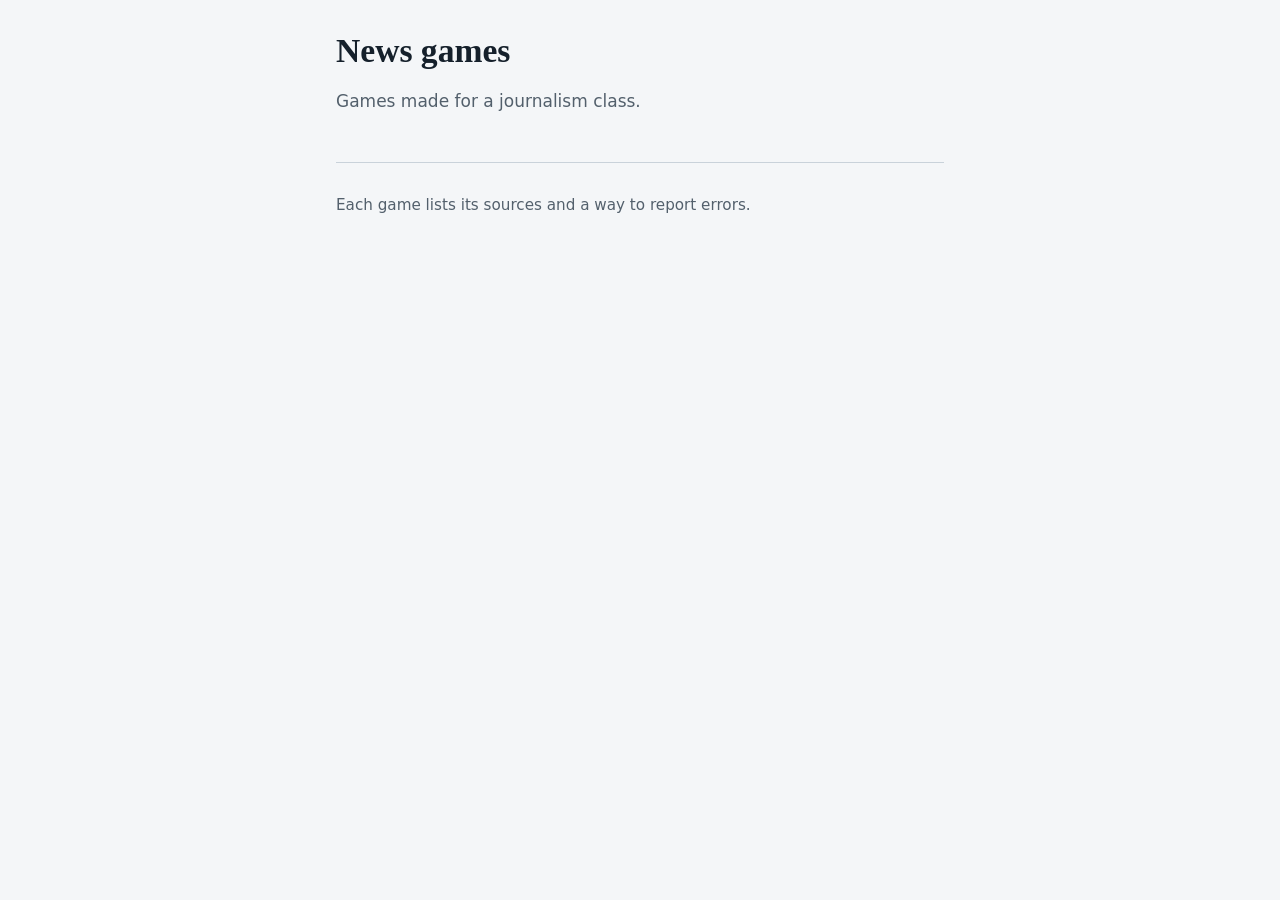
<file: games/index.html>
<!doctype html>
<html lang="en">
<head>
  <meta charset="utf-8">
  <meta name="viewport" content="width=device-width, initial-scale=1, viewport-fit=cover">
  <title>News games</title>
  <style>
    /* This is the front page of the published site. Each game is a link below. */
    :root {
      --paper: #f4f6f8;
      --surface: #ffffff;
      --ink: #15202b;
      --muted: #53606c;
      --line: #c9d2da;
      --accent: #0a6c74;
      --radius: 10px;
      --font-body: system-ui, -apple-system, "Segoe UI", Roboto, "Helvetica Neue", Arial, sans-serif;
      --font-display: "Iowan Old Style", "Palatino Linotype", Palatino, "Book Antiqua", Georgia, serif;
      color-scheme: light dark;
    }
    @media (prefers-color-scheme: dark) {
      :root {
        --paper: #11171d;
        --surface: #1a232c;
        --ink: #e8edf1;
        --muted: #a2afbb;
        --line: #34414d;
        --accent: #66c4cb;
      }
    }
    * { box-sizing: border-box; }
    body { margin: 0; background: var(--paper); color: var(--ink); font: 1.0625rem/1.55 var(--font-body); }
    main { max-width: 40rem; margin: 0 auto; padding: 2rem 1rem 3rem; }
    h1 { font-family: var(--font-display); font-size: 2.1rem; line-height: 1.15; margin: 0 0 .5rem; }
    .subtitle, footer { color: var(--muted); }
    ul { list-style: none; padding: 0; margin: 1.5rem 0; display: grid; gap: .75rem; }
    a.game {
      display: block; min-height: 48px; padding: .9rem 1rem;
      background: var(--surface); border: 1px solid var(--line); border-radius: var(--radius);
      color: var(--ink); text-decoration: none;
    }
    a.game strong { display: block; color: var(--accent); font-size: 1.1rem; }
    a.game:hover strong { text-decoration: underline; }
    a:focus-visible { outline: 3px solid var(--accent); outline-offset: 3px; }
    footer { border-top: 1px solid var(--line); padding-top: 1rem; font-size: .95rem; }
  </style>
</head>
<body>
  <main>
    <h1>News games</h1>
    <p class="subtitle">Games made for a journalism class.</p>

    <!-- One <li> per published game. The publish-render skill keeps this list up to date.
         Copy this pattern:
         <li><a class="game" href="game-folder-name/"><strong>Game title</strong> One-line description.</a></li> -->
    <ul>
    </ul>

    <footer>
      <p>Each game lists its sources and a way to report errors.</p>
    </footer>
  </main>
</body>
</html>
</file>
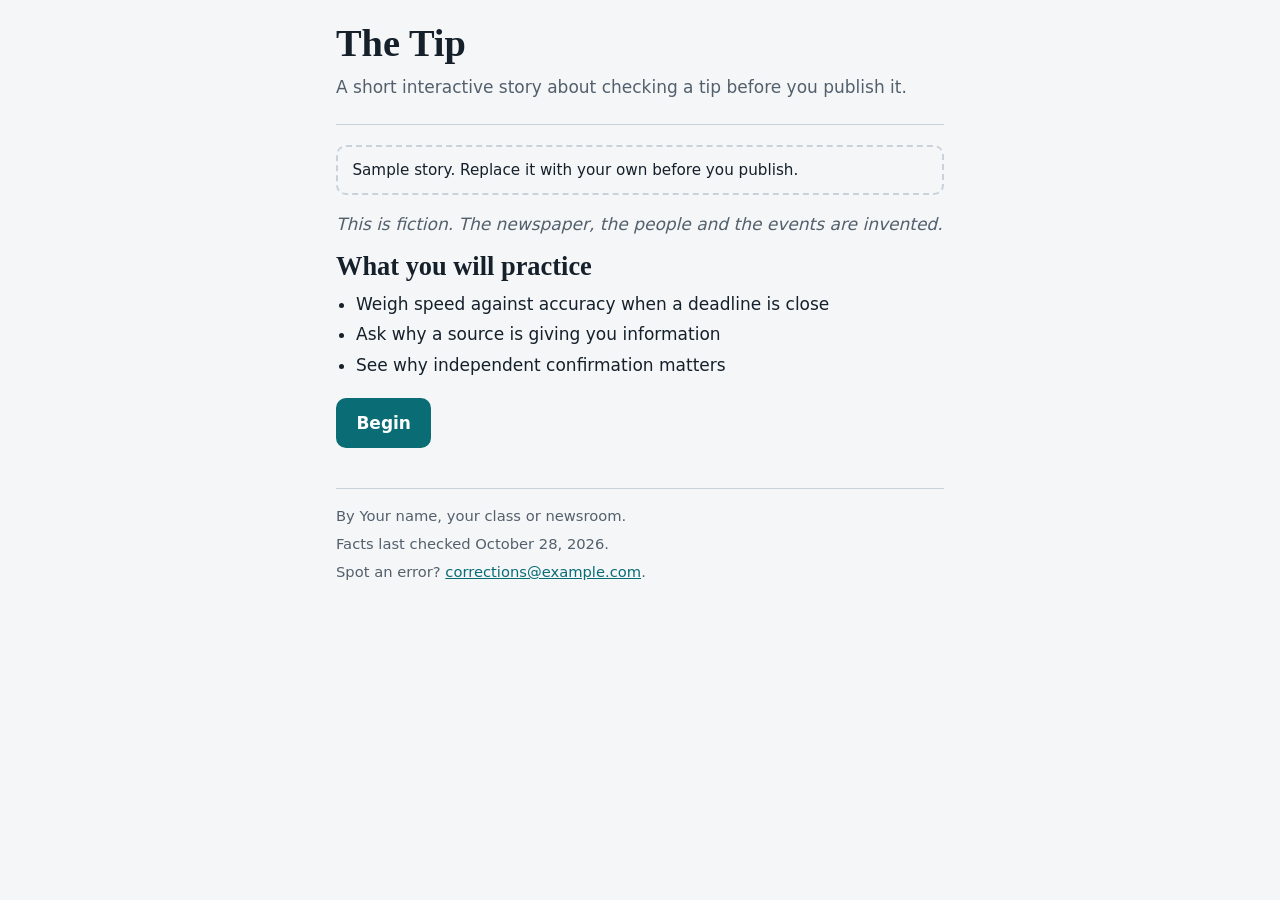
<file: templates/narrative/index.html>
<!doctype html>
<html lang="en">
<head>
  <meta charset="utf-8">
  <meta name="viewport" content="width=device-width, initial-scale=1, viewport-fit=cover">
  <title>Interactive Story</title>
  <link rel="stylesheet" href="style.css">
</head>
<body>
  <main>
    <header>
      <h1 id="game-title">Interactive Story</h1>
      <p id="game-subtitle" class="subtitle"></p>
    </header>

    <!-- The story draws itself here. -->
    <section id="screen" aria-label="Story"></section>

    <footer id="game-footer"></footer>
  </main>

  <noscript><p style="padding:1rem">This story needs JavaScript turned on.</p></noscript>

  <!-- Classic scripts (not ES modules) so the story also works when you
       double-click index.html, with no server. Order matters.
       Add ?debug to the address (index.html?debug) to see the story checker. -->
  <script src="data.js"></script>
  <script src="game.js"></script>
</body>
</html>
</file>
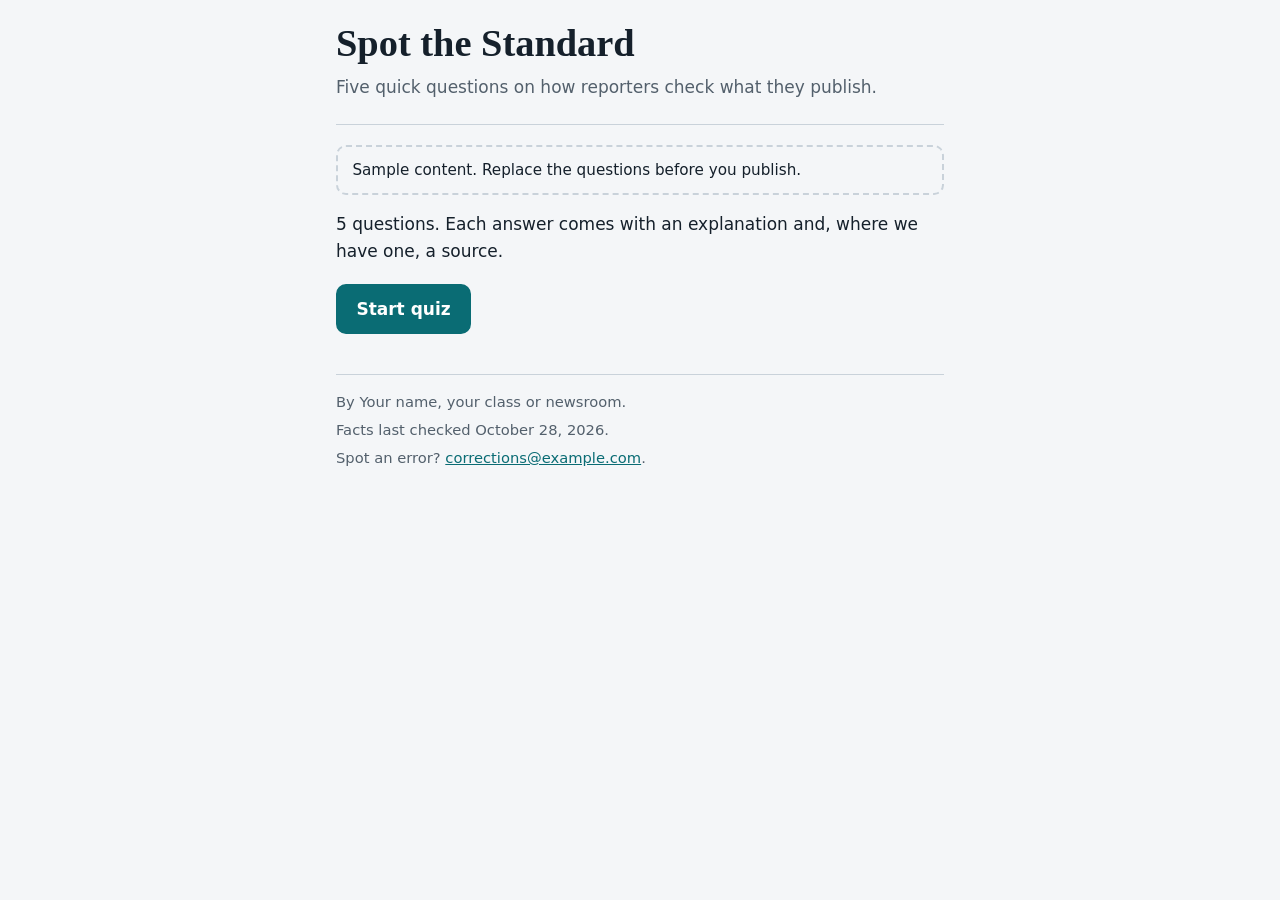
<file: templates/news-quiz/index.html>
<!doctype html>
<html lang="en">
<head>
  <meta charset="utf-8">
  <meta name="viewport" content="width=device-width, initial-scale=1, viewport-fit=cover">
  <title>News Quiz</title>
  <link rel="stylesheet" href="style.css">
</head>
<body>
  <main>
    <header>
      <h1 id="game-title">News Quiz</h1>
      <p id="game-subtitle" class="subtitle"></p>
    </header>

    <!-- The game draws itself here. -->
    <section id="screen" aria-label="Quiz"></section>

    <footer id="game-footer"></footer>
  </main>

  <noscript><p style="padding:1rem">This game needs JavaScript turned on.</p></noscript>

  <!-- Classic scripts (not ES modules) so the game also works when you
       double-click index.html, with no server. Order matters. -->
  <script src="data.js"></script>
  <script src="game.js"></script>
</body>
</html>
</file>
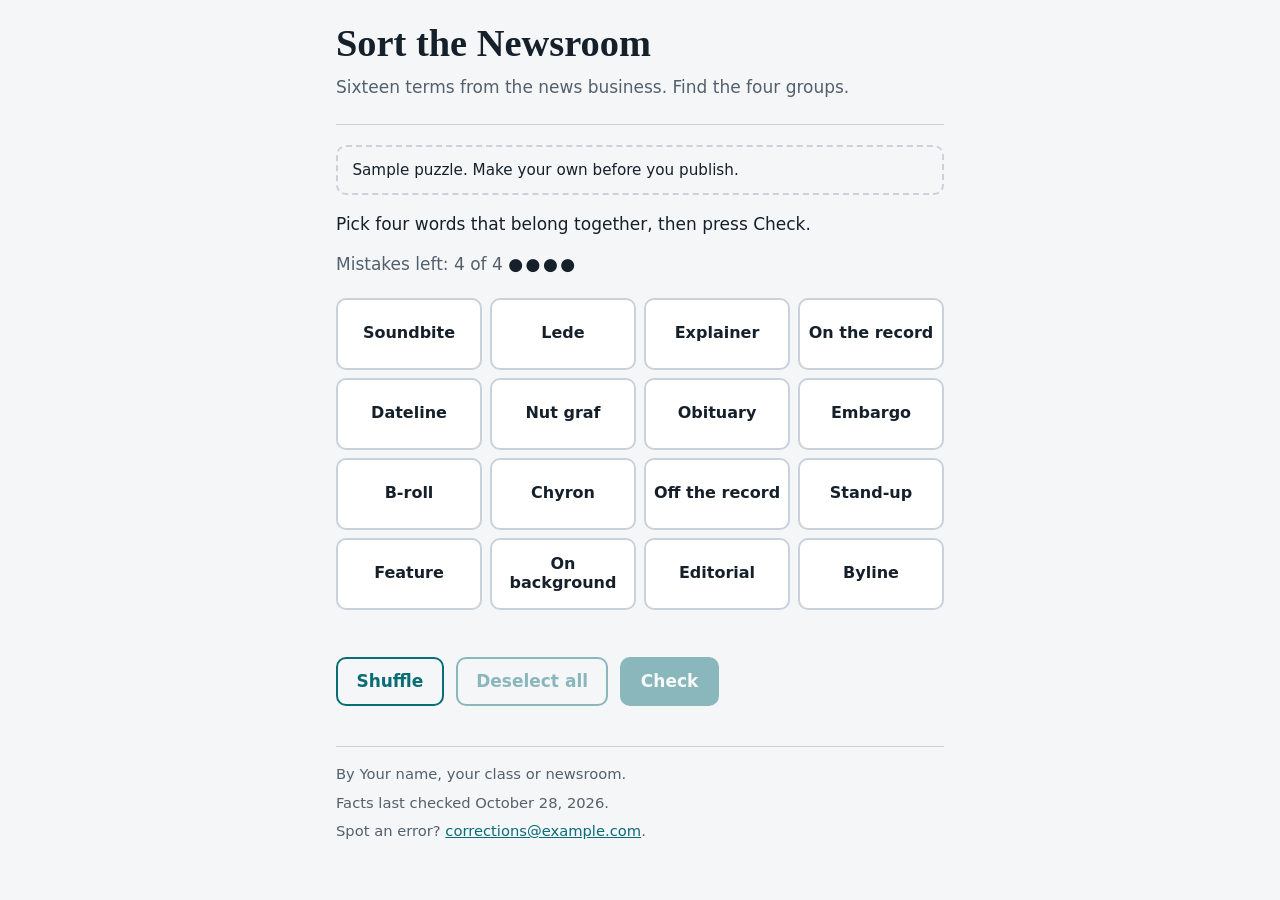
<file: templates/puzzle/index.html>
<!doctype html>
<html lang="en">
<head>
  <meta charset="utf-8">
  <meta name="viewport" content="width=device-width, initial-scale=1, viewport-fit=cover">
  <title>Grouping Puzzle</title>
  <link rel="stylesheet" href="style.css">
</head>
<body>
  <main>
    <header>
      <h1 id="game-title">Grouping Puzzle</h1>
      <p id="game-subtitle" class="subtitle"></p>
    </header>

    <!-- The game draws itself here. -->
    <section id="screen" aria-label="Puzzle"></section>

    <footer id="game-footer"></footer>
  </main>

  <noscript><p style="padding:1rem">This game needs JavaScript turned on.</p></noscript>

  <!-- Classic scripts (not ES modules) so the game also works when you
       double-click index.html, with no server. Order matters. -->
  <script src="data.js"></script>
  <script src="game.js"></script>
</body>
</html>
</file>
<file: templates/narrative/style.css>
/* ==========================================================================
   DESIGN TOKENS — change these first to restyle the whole game.
   Everything below reads from these variables.
   ========================================================================== */
:root {
  --paper: #f4f6f8;        /* page background */
  --surface: #ffffff;      /* buttons, panels */
  --ink: #15202b;          /* main text */
  --muted: #53606c;        /* secondary text */
  --line: #c9d2da;         /* borders */
  --accent: #0a6c74;       /* main buttons, focus, progress */
  --accent-ink: #ffffff;   /* text on accent */
  --right: #1b6e3a;
  --right-bg: #e4f3e9;
  --wrong: #a3243d;
  --wrong-bg: #fbe8ec;
  --radius: 10px;
  --font-body: system-ui, -apple-system, "Segoe UI", Roboto, "Helvetica Neue", Arial, sans-serif;
  --font-display: "Iowan Old Style", "Palatino Linotype", Palatino, "Book Antiqua", Georgia, serif;
  color-scheme: light dark;
}
@media (prefers-color-scheme: dark) {
  :root {
    --paper: #11171d;
    --surface: #1a232c;
    --ink: #e8edf1;
    --muted: #a2afbb;
    --line: #34414d;
    --accent: #66c4cb;
    --accent-ink: #08262a;
    --right: #7bd493;
    --right-bg: #17301f;
    --wrong: #ff93a6;
    --wrong-bg: #3a1822;
  }
}

/* ---------- Base ---------- */
*, *::before, *::after { box-sizing: border-box; }
html { -webkit-text-size-adjust: 100%; }
body {
  margin: 0;
  background: var(--paper);
  color: var(--ink);
  font-family: var(--font-body);
  font-size: 1.0625rem;
  line-height: 1.55;
  padding: env(safe-area-inset-top) env(safe-area-inset-right) env(safe-area-inset-bottom) env(safe-area-inset-left);
}
main { max-width: 40rem; margin: 0 auto; padding: 1.25rem 1rem 3rem; }
h1, h2, h3 { font-family: var(--font-display); line-height: 1.2; margin: 0 0 .5rem; }
h1 { font-size: clamp(1.75rem, 6vw, 2.4rem); }
h2 { font-size: clamp(1.3rem, 4.5vw, 1.65rem); }
h3 { font-size: 1.15rem; }
p { margin: 0 0 .85rem; }
a { color: var(--accent); }
.subtitle { color: var(--muted); margin-bottom: .5rem; }
.muted { color: var(--muted); }
header { margin-bottom: 1.25rem; padding-bottom: 1rem; border-bottom: 1px solid var(--line); }
footer { margin-top: 2.5rem; padding-top: 1rem; border-top: 1px solid var(--line); color: var(--muted); font-size: .92rem; }
footer p { margin-bottom: .35rem; }

/* The `hidden` attribute must always win over display rules below */
[hidden] { display: none !important; }

/* Keyboard focus is always visible */
:focus-visible { outline: 3px solid var(--accent); outline-offset: 2px; }
[tabindex="-1"]:focus { outline: none; }

/* Buttons: 48px minimum touch target */
button { font: inherit; color: inherit; cursor: pointer; }
.btn {
  min-height: 48px;
  padding: .6rem 1.15rem;
  border-radius: var(--radius);
  border: 2px solid var(--accent);
  background: var(--accent);
  color: var(--accent-ink);
  font-weight: 600;
}
.btn.secondary { background: transparent; color: var(--accent); }
.btn:disabled { opacity: .45; cursor: not-allowed; }
.actions { display: flex; flex-wrap: wrap; gap: .75rem; margin-top: 1.25rem; }

/* Notices: sample content, errors */
.notice {
  border: 2px dashed var(--line);
  border-radius: var(--radius);
  padding: .7rem .9rem;
  margin: 0 0 1rem;
  font-size: .95rem;
}
.notice.error { border-style: solid; border-color: var(--wrong); background: var(--wrong-bg); }

/* Answer choices, shared by the quiz and the story */
.choices { list-style: none; padding: 0; margin: 1rem 0 0; display: grid; gap: .6rem; }
.choice {
  width: 100%;
  min-height: 48px;
  padding: .7rem .9rem;
  text-align: left;
  background: var(--surface);
  border: 2px solid var(--line);
  border-radius: var(--radius);
  display: flex;
  justify-content: space-between;
  align-items: center;
  gap: .75rem;
}
.choice:hover:not(:disabled):not([aria-disabled="true"]) { border-color: var(--accent); }
.choice:disabled,
.choice[aria-disabled="true"] { cursor: default; color: var(--ink); opacity: 1; }
.choice.is-correct { border-color: var(--right); background: var(--right-bg); }
.choice.is-wrong { border-color: var(--wrong); background: var(--wrong-bg); }
.choice .tag { font-size: .85rem; font-weight: 600; white-space: nowrap; }

.visually-hidden {
  position: absolute; width: 1px; height: 1px; overflow: hidden;
  clip: rect(0 0 0 0); white-space: nowrap;
}

@media (prefers-reduced-motion: reduce) {
  * { transition: none !important; animation: none !important; }
}

/* ==========================================================================
   GAME-SPECIFIC STYLES
   ========================================================================== */

/* ---------- Interactive story ---------- */
.fiction-note { color: var(--muted); font-style: italic; }
.learning { margin: 0 0 1rem; padding-left: 1.25rem; }
.learning li { margin-bottom: .25rem; }

/* Story text is set in the display serif for comfortable reading */
.story-text p { font-family: var(--font-display); font-size: 1.15rem; line-height: 1.65; max-width: 36rem; }

.path { padding-left: 1.25rem; }
.path li { margin-bottom: .65rem; }
.idea { display: block; color: var(--muted); font-size: .92rem; }

.concept { border-left: 4px solid var(--accent); padding: .1rem 0 .1rem .9rem; margin: 0 0 1.1rem; }
.concept h4 { font-family: var(--font-display); font-size: 1.1rem; margin: 0 0 .25rem; }
.concept p { margin-bottom: .4rem; }
.concept-sources { font-size: .92rem; color: var(--muted); }
.concept-sources.warn { color: var(--wrong); font-weight: 600; }

.meters { display: grid; gap: .5rem; margin: .75rem 0 1rem; }
.meter { display: grid; grid-template-columns: 7.5rem 1fr 2.5rem; align-items: center; gap: .6rem; font-size: .95rem; }
.meter-track { height: 10px; background: var(--line); border-radius: 99px; overflow: hidden; }
.meter-fill { display: block; height: 100%; background: var(--accent); }
.meter-value { color: var(--muted); text-align: right; }

/* ?debug story checker */
.debug { margin-top: 2rem; padding: .75rem 1rem; background: var(--surface); border: 2px solid var(--line); border-radius: var(--radius); font-size: .92rem; }
.debug summary { font-weight: 700; cursor: pointer; }
.debug-errors { color: var(--wrong); }
.debug select { font: inherit; max-width: 100%; padding: .4rem; margin-top: .5rem; }
</file>
<file: templates/news-quiz/style.css>
/* ==========================================================================
   DESIGN TOKENS — change these first to restyle the whole game.
   Everything below reads from these variables.
   ========================================================================== */
:root {
  --paper: #f4f6f8;        /* page background */
  --surface: #ffffff;      /* buttons, panels */
  --ink: #15202b;          /* main text */
  --muted: #53606c;        /* secondary text */
  --line: #c9d2da;         /* borders */
  --accent: #0a6c74;       /* main buttons, focus, progress */
  --accent-ink: #ffffff;   /* text on accent */
  --right: #1b6e3a;
  --right-bg: #e4f3e9;
  --wrong: #a3243d;
  --wrong-bg: #fbe8ec;
  --radius: 10px;
  --font-body: system-ui, -apple-system, "Segoe UI", Roboto, "Helvetica Neue", Arial, sans-serif;
  --font-display: "Iowan Old Style", "Palatino Linotype", Palatino, "Book Antiqua", Georgia, serif;
  color-scheme: light dark;
}
@media (prefers-color-scheme: dark) {
  :root {
    --paper: #11171d;
    --surface: #1a232c;
    --ink: #e8edf1;
    --muted: #a2afbb;
    --line: #34414d;
    --accent: #66c4cb;
    --accent-ink: #08262a;
    --right: #7bd493;
    --right-bg: #17301f;
    --wrong: #ff93a6;
    --wrong-bg: #3a1822;
  }
}

/* ---------- Base ---------- */
*, *::before, *::after { box-sizing: border-box; }
html { -webkit-text-size-adjust: 100%; }
body {
  margin: 0;
  background: var(--paper);
  color: var(--ink);
  font-family: var(--font-body);
  font-size: 1.0625rem;
  line-height: 1.55;
  padding: env(safe-area-inset-top) env(safe-area-inset-right) env(safe-area-inset-bottom) env(safe-area-inset-left);
}
main { max-width: 40rem; margin: 0 auto; padding: 1.25rem 1rem 3rem; }
h1, h2, h3 { font-family: var(--font-display); line-height: 1.2; margin: 0 0 .5rem; }
h1 { font-size: clamp(1.75rem, 6vw, 2.4rem); }
h2 { font-size: clamp(1.3rem, 4.5vw, 1.65rem); }
h3 { font-size: 1.15rem; }
p { margin: 0 0 .85rem; }
a { color: var(--accent); }
.subtitle { color: var(--muted); margin-bottom: .5rem; }
.muted { color: var(--muted); }
header { margin-bottom: 1.25rem; padding-bottom: 1rem; border-bottom: 1px solid var(--line); }
footer { margin-top: 2.5rem; padding-top: 1rem; border-top: 1px solid var(--line); color: var(--muted); font-size: .92rem; }
footer p { margin-bottom: .35rem; }

/* The `hidden` attribute must always win over display rules below */
[hidden] { display: none !important; }

/* Keyboard focus is always visible */
:focus-visible { outline: 3px solid var(--accent); outline-offset: 2px; }
[tabindex="-1"]:focus { outline: none; }

/* Buttons: 48px minimum touch target */
button { font: inherit; color: inherit; cursor: pointer; }
.btn {
  min-height: 48px;
  padding: .6rem 1.15rem;
  border-radius: var(--radius);
  border: 2px solid var(--accent);
  background: var(--accent);
  color: var(--accent-ink);
  font-weight: 600;
}
.btn.secondary { background: transparent; color: var(--accent); }
.btn:disabled { opacity: .45; cursor: not-allowed; }
.actions { display: flex; flex-wrap: wrap; gap: .75rem; margin-top: 1.25rem; }

/* Notices: sample content, errors */
.notice {
  border: 2px dashed var(--line);
  border-radius: var(--radius);
  padding: .7rem .9rem;
  margin: 0 0 1rem;
  font-size: .95rem;
}
.notice.error { border-style: solid; border-color: var(--wrong); background: var(--wrong-bg); }

/* Answer choices, shared by the quiz and the story */
.choices { list-style: none; padding: 0; margin: 1rem 0 0; display: grid; gap: .6rem; }
.choice {
  width: 100%;
  min-height: 48px;
  padding: .7rem .9rem;
  text-align: left;
  background: var(--surface);
  border: 2px solid var(--line);
  border-radius: var(--radius);
  display: flex;
  justify-content: space-between;
  align-items: center;
  gap: .75rem;
}
.choice:hover:not(:disabled):not([aria-disabled="true"]) { border-color: var(--accent); }
.choice:disabled,
.choice[aria-disabled="true"] { cursor: default; color: var(--ink); opacity: 1; }
.choice.is-correct { border-color: var(--right); background: var(--right-bg); }
.choice.is-wrong { border-color: var(--wrong); background: var(--wrong-bg); }
.choice .tag { font-size: .85rem; font-weight: 600; white-space: nowrap; }

.visually-hidden {
  position: absolute; width: 1px; height: 1px; overflow: hidden;
  clip: rect(0 0 0 0); white-space: nowrap;
}

@media (prefers-reduced-motion: reduce) {
  * { transition: none !important; animation: none !important; }
}

/* ==========================================================================
   GAME-SPECIFIC STYLES
   ========================================================================== */

/* ---------- Quiz ---------- */
.progress { color: var(--muted); font-size: .95rem; margin: 0 0 .35rem; }
.progress-bar { height: 6px; background: var(--line); border-radius: 99px; overflow: hidden; margin-bottom: 1.25rem; }
.progress-bar > span { display: block; height: 100%; background: var(--accent); transition: width .25s; }

/* Optional `context` line above a question: a headline, a quote, a scenario */
.context {
  font-family: var(--font-display);
  font-size: 1.1rem;
  margin: 0 0 .75rem;
  padding-left: .85rem;
  border-left: 4px solid var(--line);
}

.feedback {
  margin-top: 1rem;
  padding: .9rem 1rem;
  background: var(--surface);
  border-left: 5px solid var(--line);
  border-radius: 0 var(--radius) var(--radius) 0;
}
.feedback:empty { padding: 0; border: 0; margin: 0; }
.feedback.is-correct { border-left-color: var(--right); }
.feedback.is-wrong { border-left-color: var(--wrong); }
.feedback h3 { margin-bottom: .25rem; }
.feedback .source { font-size: .95rem; color: var(--muted); margin: .5rem 0 0; }
.feedback .source.warn { color: var(--wrong); font-weight: 600; }

.breakdown { padding-left: 1.25rem; margin: 1rem 0; }
.breakdown li { margin-bottom: .6rem; }
</file>
<file: templates/puzzle/style.css>
/* ==========================================================================
   DESIGN TOKENS — change these first to restyle the whole game.
   Everything below reads from these variables.
   ========================================================================== */
:root {
  --paper: #f4f6f8;        /* page background */
  --surface: #ffffff;      /* buttons, panels */
  --ink: #15202b;          /* main text */
  --muted: #53606c;        /* secondary text */
  --line: #c9d2da;         /* borders */
  --accent: #0a6c74;       /* main buttons, focus, progress */
  --accent-ink: #ffffff;   /* text on accent */
  --right: #1b6e3a;
  --right-bg: #e4f3e9;
  --wrong: #a3243d;
  --wrong-bg: #fbe8ec;
  --radius: 10px;
  --font-body: system-ui, -apple-system, "Segoe UI", Roboto, "Helvetica Neue", Arial, sans-serif;
  --font-display: "Iowan Old Style", "Palatino Linotype", Palatino, "Book Antiqua", Georgia, serif;
  color-scheme: light dark;
}
@media (prefers-color-scheme: dark) {
  :root {
    --paper: #11171d;
    --surface: #1a232c;
    --ink: #e8edf1;
    --muted: #a2afbb;
    --line: #34414d;
    --accent: #66c4cb;
    --accent-ink: #08262a;
    --right: #7bd493;
    --right-bg: #17301f;
    --wrong: #ff93a6;
    --wrong-bg: #3a1822;
  }
}

/* ---------- Base ---------- */
*, *::before, *::after { box-sizing: border-box; }
html { -webkit-text-size-adjust: 100%; }
body {
  margin: 0;
  background: var(--paper);
  color: var(--ink);
  font-family: var(--font-body);
  font-size: 1.0625rem;
  line-height: 1.55;
  padding: env(safe-area-inset-top) env(safe-area-inset-right) env(safe-area-inset-bottom) env(safe-area-inset-left);
}
main { max-width: 40rem; margin: 0 auto; padding: 1.25rem 1rem 3rem; }
h1, h2, h3 { font-family: var(--font-display); line-height: 1.2; margin: 0 0 .5rem; }
h1 { font-size: clamp(1.75rem, 6vw, 2.4rem); }
h2 { font-size: clamp(1.3rem, 4.5vw, 1.65rem); }
h3 { font-size: 1.15rem; }
p { margin: 0 0 .85rem; }
a { color: var(--accent); }
.subtitle { color: var(--muted); margin-bottom: .5rem; }
.muted { color: var(--muted); }
header { margin-bottom: 1.25rem; padding-bottom: 1rem; border-bottom: 1px solid var(--line); }
footer { margin-top: 2.5rem; padding-top: 1rem; border-top: 1px solid var(--line); color: var(--muted); font-size: .92rem; }
footer p { margin-bottom: .35rem; }

/* The `hidden` attribute must always win over display rules below */
[hidden] { display: none !important; }

/* Keyboard focus is always visible */
:focus-visible { outline: 3px solid var(--accent); outline-offset: 2px; }
[tabindex="-1"]:focus { outline: none; }

/* Buttons: 48px minimum touch target */
button { font: inherit; color: inherit; cursor: pointer; }
.btn {
  min-height: 48px;
  padding: .6rem 1.15rem;
  border-radius: var(--radius);
  border: 2px solid var(--accent);
  background: var(--accent);
  color: var(--accent-ink);
  font-weight: 600;
}
.btn.secondary { background: transparent; color: var(--accent); }
.btn:disabled { opacity: .45; cursor: not-allowed; }
.actions { display: flex; flex-wrap: wrap; gap: .75rem; margin-top: 1.25rem; }

/* Notices: sample content, errors */
.notice {
  border: 2px dashed var(--line);
  border-radius: var(--radius);
  padding: .7rem .9rem;
  margin: 0 0 1rem;
  font-size: .95rem;
}
.notice.error { border-style: solid; border-color: var(--wrong); background: var(--wrong-bg); }

/* Answer choices, shared by the quiz and the story */
.choices { list-style: none; padding: 0; margin: 1rem 0 0; display: grid; gap: .6rem; }
.choice {
  width: 100%;
  min-height: 48px;
  padding: .7rem .9rem;
  text-align: left;
  background: var(--surface);
  border: 2px solid var(--line);
  border-radius: var(--radius);
  display: flex;
  justify-content: space-between;
  align-items: center;
  gap: .75rem;
}
.choice:hover:not(:disabled):not([aria-disabled="true"]) { border-color: var(--accent); }
.choice:disabled,
.choice[aria-disabled="true"] { cursor: default; color: var(--ink); opacity: 1; }
.choice.is-correct { border-color: var(--right); background: var(--right-bg); }
.choice.is-wrong { border-color: var(--wrong); background: var(--wrong-bg); }
.choice .tag { font-size: .85rem; font-weight: 600; white-space: nowrap; }

.visually-hidden {
  position: absolute; width: 1px; height: 1px; overflow: hidden;
  clip: rect(0 0 0 0); white-space: nowrap;
}

@media (prefers-reduced-motion: reduce) {
  * { transition: none !important; animation: none !important; }
}

/* ==========================================================================
   GAME-SPECIFIC STYLES
   ========================================================================== */

/* ---------- Grouping puzzle ---------- */
.lives { color: var(--muted); margin-bottom: .75rem; }
.dots { color: var(--ink); letter-spacing: .15em; }

/* Group colors. Each row also carries its label, so color is never the only signal. */
.solved { display: grid; gap: .5rem; margin-bottom: .5rem; }
.group { border-radius: var(--radius); padding: .65rem .85rem; color: #14202b; }
.group h3 { margin: 0; font-size: 1.05rem; }
.group .words { margin: .15rem 0 0; font-weight: 600; }
.group .note { margin: .5rem 0 0; font-size: .92rem; }
.group .flag {
  margin-left: .5rem;
  padding: .05rem .5rem;
  border: 1.5px solid currentColor;
  border-radius: 99px;
  font-family: var(--font-body);
  font-size: .78rem;
  font-weight: 700;
}
.level-1 { background: #f4dd73; }
.level-2 { background: #9ed9a6; }
.level-3 { background: #9fc0f2; }
.level-4 { background: #d9a8e6; }

.board { display: grid; grid-template-columns: repeat(4, 1fr); gap: .5rem; margin: .5rem 0 .75rem; }
.tile {
  min-height: 4.5rem;
  padding: .3rem;
  display: flex;
  align-items: center;
  justify-content: center;
  text-align: center;
  line-height: 1.15;
  font-weight: 700;
  font-size: clamp(.66rem, 2.9vw, 1rem);
  overflow-wrap: anywhere;
  background: var(--surface);
  border: 2px solid var(--line);
  border-radius: var(--radius);
}
.tile:hover { border-color: var(--accent); }
.tile.is-selected { background: var(--ink); color: var(--paper); border-color: var(--ink); }

.message { min-height: 1.6em; margin: 0 0 .25rem; }
.controls { margin-top: .5rem; }
.end { margin-top: 1.25rem; }
</file>
